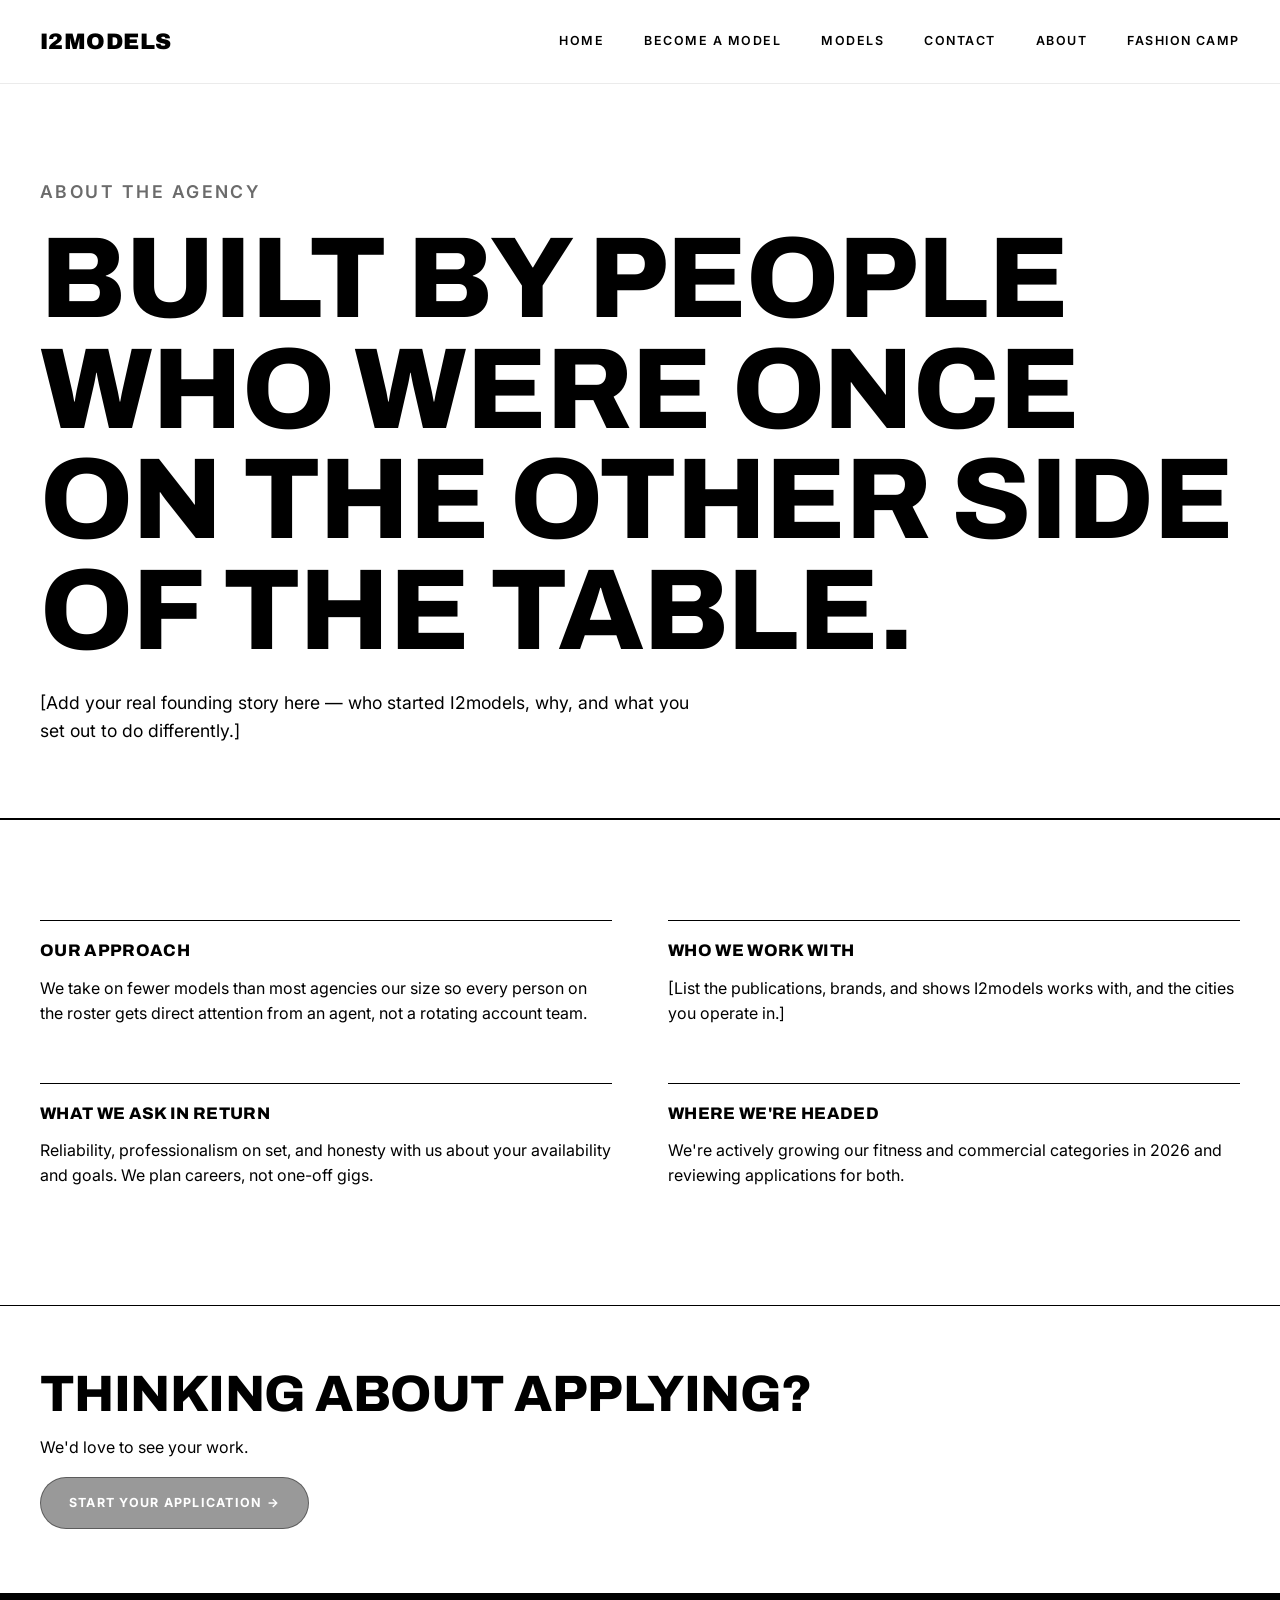
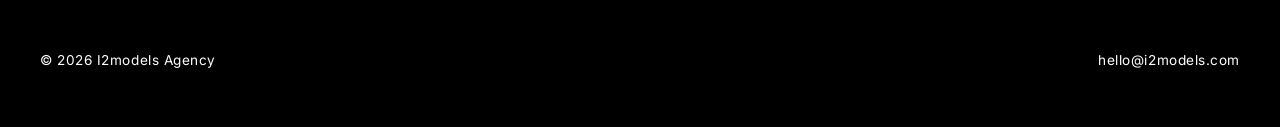
<file: about.html>
<!DOCTYPE html>
<html lang="en">
<head>
<meta charset="UTF-8">
<meta name="viewport" content="width=device-width, initial-scale=1.0">
<title>About — I2models</title>
<link rel="preconnect" href="https://fonts.googleapis.com">
<link href="https://fonts.googleapis.com/css2?family=Archivo:wght@500;700;800;900&family=Inter:wght@400;500;600&display=swap" rel="stylesheet">
<link rel="stylesheet" href="css/style.css">
</head>
<body>

<header class="site-header">
  <div class="wrap">
    <a href="index.html" class="wordmark">I2MODELS</a>
    <button class="nav-toggle" aria-label="Toggle menu">&#9776;</button>
    <nav class="main-nav">
      <a href="index.html">Home</a>
      <a href="apply.html">Become a Model</a>
      <div class="nav-item">
        <a href="models.html">Models</a>
        <div class="dropdown">
          <a href="models-female.html">Females</a>
          <a href="models-male.html">Males</a>
        </div>
      </div>
      <a href="contact.html">Contact</a>
      <a href="about.html">About</a>
      <a href="fashioncamp.html">Fashion Camp</a>
    </nav>
  </div>
</header>

<section class="hero" style="padding-bottom:56px;">
  <div class="wrap" style="grid-template-columns: 1fr;">
    <div class="hero-copy">
      <p class="hero-eyebrow">About the agency</p>
      <h1>Built by people who were once on the other side of the table.</h1>
      <p>[Add your real founding story here — who started I2models, why, and what you set out to do differently.]</p>
    </div>
  </div>
</section>

<section>
  <div class="wrap">
    <div class="value-list">
      <div class="value-item">
        <h3>Our approach</h3>
        <p>We take on fewer models than most agencies our size so every person on the roster gets direct attention from an agent, not a rotating account team.</p>
      </div>
      <div class="value-item">
        <h3>Who we work with</h3>
        <p>[List the publications, brands, and shows I2models works with, and the cities you operate in.]</p>
      </div>
      <div class="value-item">
        <h3>What we ask in return</h3>
        <p>Reliability, professionalism on set, and honesty with us about your availability and goals. We plan careers, not one-off gigs.</p>
      </div>
      <div class="value-item">
        <h3>Where we're headed</h3>
        <p>We're actively growing our fitness and commercial categories in 2026 and reviewing applications for both.</p>
      </div>
    </div>
  </div>
</section>

<section class="tight">
  <div class="wrap">
    <h2>Thinking about applying?</h2>
    <p>We'd love to see your work.</p>
    <a href="apply.html" class="btn btn-primary">Start your application &rarr;</a>
  </div>
</section>

<footer>
  <div class="wrap">
    <span>&copy; 2026 I2models Agency</span>
    <span><a href="contact.html">hello@i2models.com</a></span>
  </div>
</footer>

<script src="js/main.js"></script>
</body>
</html>
</file>
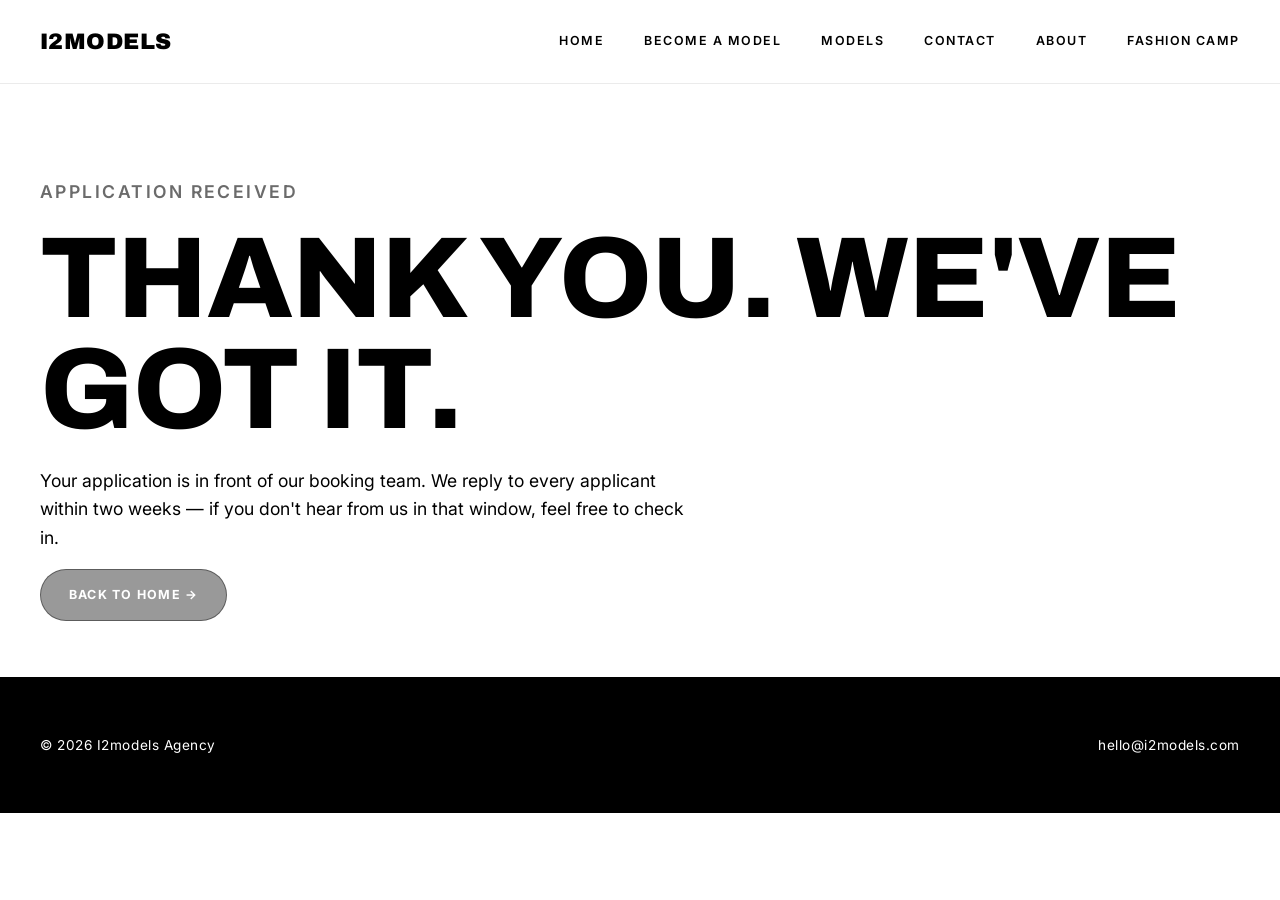
<file: apply-thank-you.html>
<!DOCTYPE html>
<html lang="en">
<head>
<meta charset="UTF-8">
<meta name="viewport" content="width=device-width, initial-scale=1.0">
<title>Application received — I2models</title>
<link rel="preconnect" href="https://fonts.googleapis.com">
<link href="https://fonts.googleapis.com/css2?family=Archivo:wght@500;700;800;900&family=Inter:wght@400;500;600&display=swap" rel="stylesheet">
<link rel="stylesheet" href="css/style.css">
</head>
<body>

<header class="site-header">
  <div class="wrap">
    <a href="index.html" class="wordmark">I2MODELS</a>
    <button class="nav-toggle" aria-label="Toggle menu">&#9776;</button>
    <nav class="main-nav">
      <a href="index.html">Home</a>
      <a href="apply.html">Become a Model</a>
      <div class="nav-item">
        <a href="models.html">Models</a>
        <div class="dropdown">
          <a href="models-female.html">Females</a>
          <a href="models-male.html">Males</a>
        </div>
      </div>
      <a href="contact.html">Contact</a>
      <a href="about.html">About</a>
      <a href="fashioncamp.html">Fashion Camp</a>
    </nav>
  </div>
</header>

<section class="hero">
  <div class="wrap" style="grid-template-columns: 1fr;">
    <div class="hero-copy">
      <p class="hero-eyebrow">Application received</p>
      <h1>Thank you. We've got it.</h1>
      <p>Your application is in front of our booking team. We reply to every applicant within two weeks &mdash; if you don't hear from us in that window, feel free to check in.</p>
      <a href="index.html" class="btn btn-primary">Back to home &rarr;</a>
    </div>
  </div>
</section>

<footer>
  <div class="wrap">
    <span>&copy; 2026 I2models Agency</span>
    <span><a href="contact.html">hello@i2models.com</a></span>
  </div>
</footer>

<script src="js/main.js"></script>
</body>
</html>
</file>
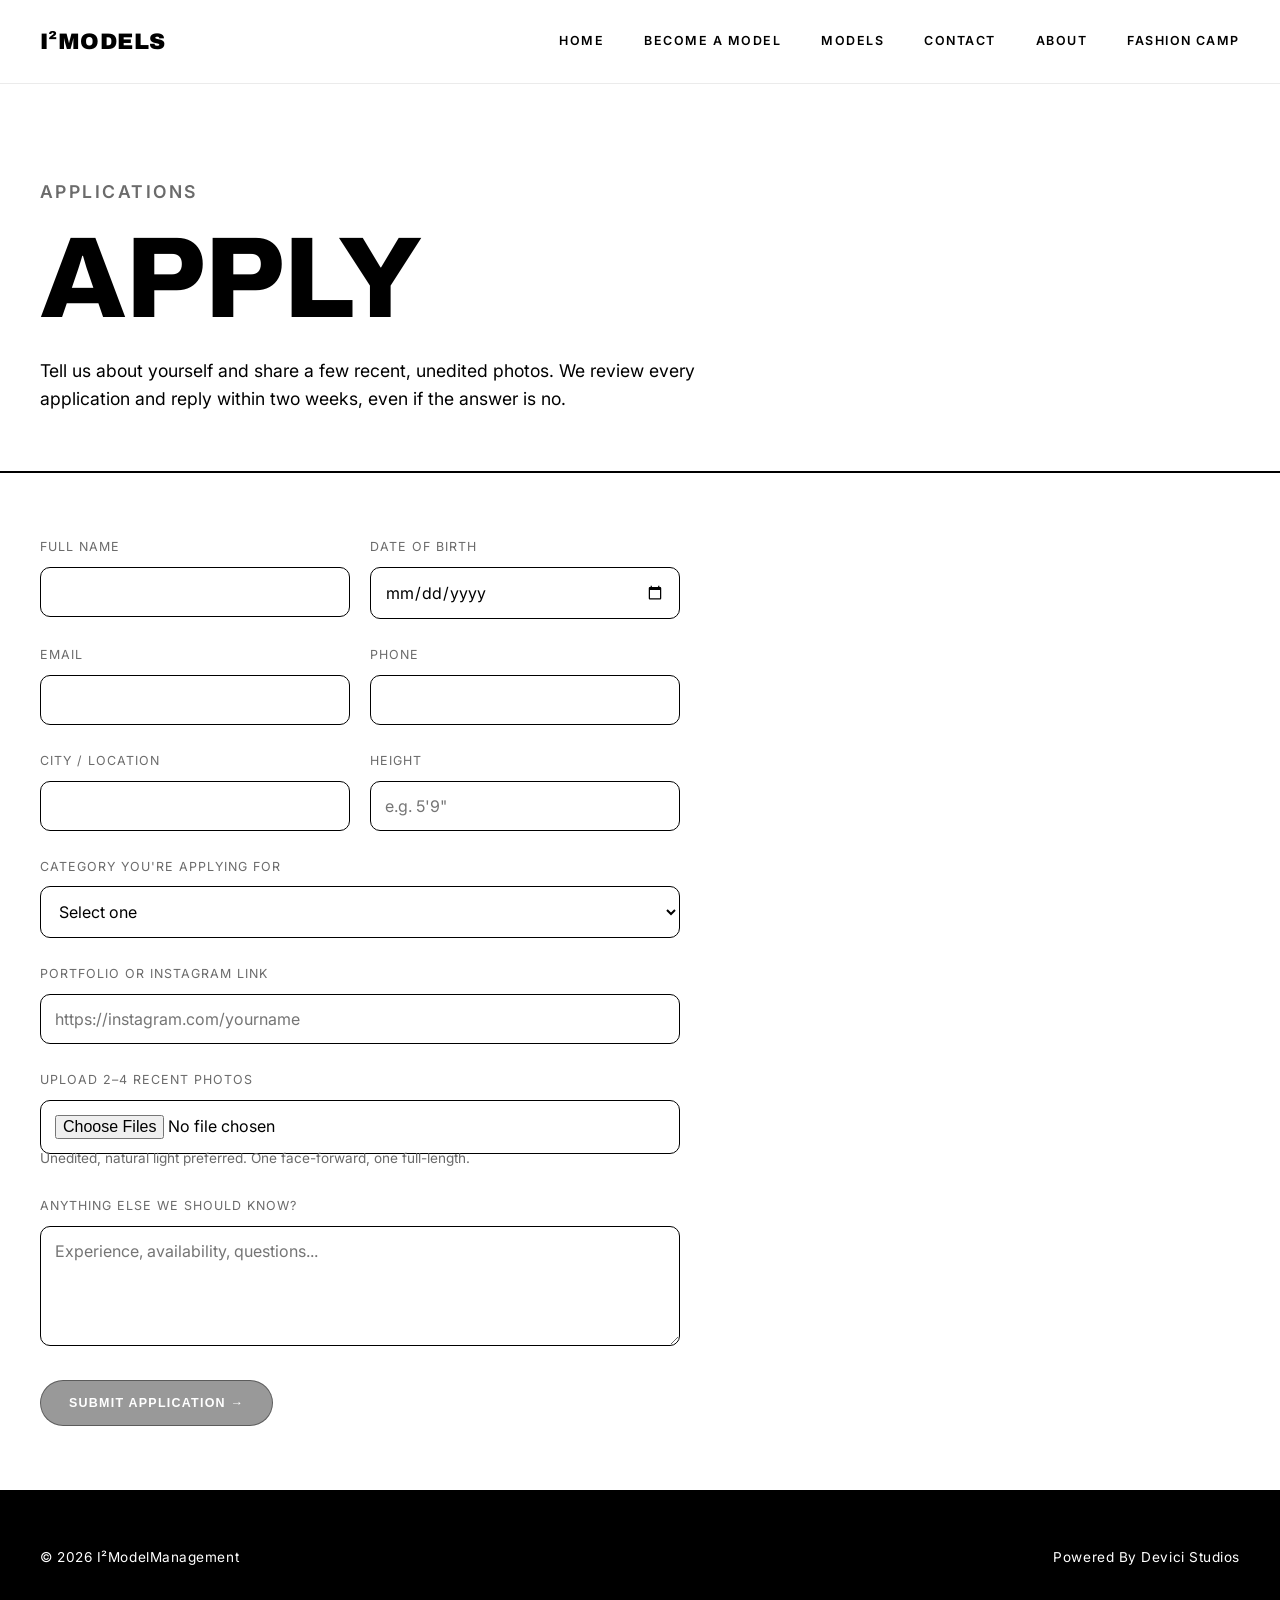
<file: apply.html>
<!DOCTYPE html>
<html lang="en">
<head>
<meta charset="UTF-8">
<meta name="viewport" content="width=device-width, initial-scale=1.0">
<title>Apply — I²ModelManagement</title>
<link rel="preconnect" href="https://fonts.googleapis.com">
<link href="https://fonts.googleapis.com/css2?family=Archivo:wght@500;700;800;900&family=Inter:wght@400;500;600&display=swap" rel="stylesheet">
<link rel="stylesheet" href="css/style.css">
</head>
<body>

<header class="site-header">
  <div class="wrap">
    <a href="index.html" class="wordmark">I²MODELS</a>
    <button class="nav-toggle" aria-label="Toggle menu">&#9776;</button>
    <nav class="main-nav">
      <a href="index.html">Home</a>
      <a href="apply.html">Become a Model</a>
      <div class="nav-item">
        <a href="models.html">Models</a>
        <div class="dropdown">
          <a href="models-female.html">Females</a>
          <a href="models-male.html">Males</a>
        </div>
      </div>
      <a href="contact.html">Contact</a>
      <a href="about.html">About</a>
      <a href="fashioncamp.html">Fashion Camp</a>
    </nav>
  </div>
</header>

<section class="hero" style="padding-bottom:40px;">
  <div class="wrap" style="grid-template-columns: 1fr;">
    <div class="hero-copy">
      <p class="hero-eyebrow">Applications</p>
      <h1>Apply</h1>
      <p>Tell us about yourself and share a few recent, unedited photos. We review every application and reply within two weeks, even if the answer is no.</p>
    </div>
  </div>
</section>

<section class="tight">
  <div class="wrap">
    <div class="form-wrap">

      <!--
        FORMSPREE SETUP (for Cloudflare Pages, which has no built-in form handler):
        1. Go to formspree.io, sign up free, and create a new form.
        2. Formspree gives you an endpoint like https://formspree.io/f/abcdwxyz
        3. Replace YOUR_FORM_ID below (in the form's action=) with that ID.
        4. Free tier handles 50 submissions/month — plenty to start.
      -->

      <form method="POST" action="https://formspree.io/f/mnpqgbgz">
        <input type="hidden" name="_next" value="apply-thank-you.html" />
        <input type="hidden" name="_subject" value="New model application" />
        <p style="display:none;">
          <label>Don't fill this out if you're human: <input name="_gotcha" /></label>
        </p>

        <div class="field-row">
          <div class="field">
            <label for="fullname">Full name</label>
            <input type="text" id="fullname" name="fullname" required>
          </div>
          <div class="field">
            <label for="dob">Date of birth</label>
            <input type="date" id="dob" name="dob" required>
          </div>
        </div>

        <div class="field-row">
          <div class="field">
            <label for="email">Email</label>
            <input type="email" id="email" name="email" required>
          </div>
          <div class="field">
            <label for="phone">Phone</label>
            <input type="tel" id="phone" name="phone" required>
          </div>
        </div>

        <div class="field-row">
          <div class="field">
            <label for="city">City / location</label>
            <input type="text" id="city" name="city" required>
          </div>
          <div class="field">
            <label for="height">Height</label>
            <input type="text" id="height" name="height" placeholder="e.g. 5'9&quot;" required>
          </div>
        </div>

        <div class="field">
          <label for="category">Category you're applying for</label>
          <select id="category" name="category" required>
            <option value="">Select one</option>
            <option>Editorial</option>
            <option>Commercial</option>
            <option>Runway</option>
            <option>Fitness</option>
            <option>Not sure yet</option>
          </select>
        </div>

        <div class="field">
          <label for="portfolio">Portfolio or Instagram link</label>
          <input type="url" id="portfolio" name="portfolio" placeholder="https://instagram.com/yourname">
        </div>

        <div class="field">
          <label for="photos">Upload 2–4 recent photos</label>
          <input type="file" id="photos" name="photos" accept="image/*" multiple>
          <p class="form-note">Unedited, natural light preferred. One face-forward, one full-length.</p>
        </div>

        <div class="field">
          <label for="message">Anything else we should know?</label>
          <textarea id="message" name="message" placeholder="Experience, availability, questions..."></textarea>
        </div>

        <button type="submit" class="btn btn-primary">Submit application &rarr;</button>
      </form>
    </div>
  </div>
</section>

<footer>
  <div class="wrap">
    <span>&copy; 2026 I²ModelManagement</span>
    <span><a href="contact.html">Powered By Devici Studios</a></span>
  </div>
</footer>

<script src="js/main.js"></script>
</body>
</html>
</file>
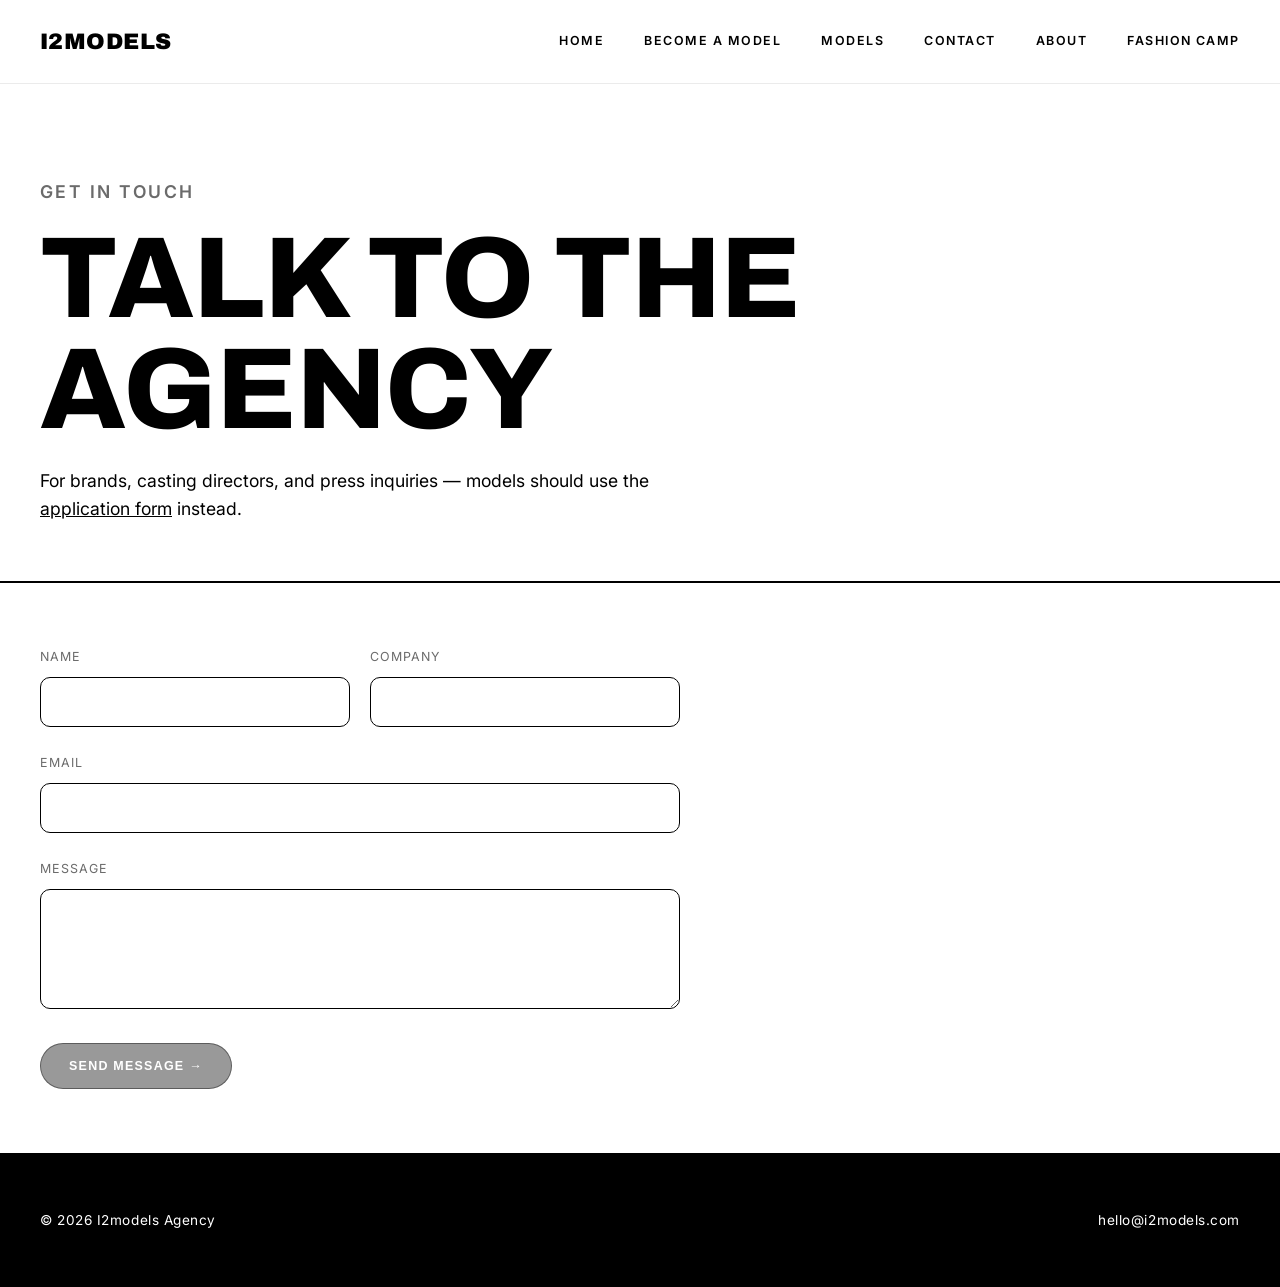
<file: contact.html>
<!DOCTYPE html>
<html lang="en">
<head>
<meta charset="UTF-8">
<meta name="viewport" content="width=device-width, initial-scale=1.0">
<title>Contact — I2models</title>
<link rel="preconnect" href="https://fonts.googleapis.com">
<link href="https://fonts.googleapis.com/css2?family=Archivo:wght@500;700;800;900&family=Inter:wght@400;500;600&display=swap" rel="stylesheet">
<link rel="stylesheet" href="css/style.css">
</head>
<body>

<header class="site-header">
  <div class="wrap">
    <a href="index.html" class="wordmark">I2MODELS</a>
    <button class="nav-toggle" aria-label="Toggle menu">&#9776;</button>
    <nav class="main-nav">
      <a href="index.html">Home</a>
      <a href="apply.html">Become a Model</a>
      <div class="nav-item">
        <a href="models.html">Models</a>
        <div class="dropdown">
          <a href="models-female.html">Females</a>
          <a href="models-male.html">Males</a>
        </div>
      </div>
      <a href="contact.html">Contact</a>
      <a href="about.html">About</a>
      <a href="fashioncamp.html">Fashion Camp</a>
    </nav>
  </div>
</header>

<section class="hero" style="padding-bottom:40px;">
  <div class="wrap" style="grid-template-columns: 1fr;">
    <div class="hero-copy">
      <p class="hero-eyebrow">Get in touch</p>
      <h1>Talk to the agency</h1>
      <p>For brands, casting directors, and press inquiries &mdash; models should use the <a href="apply.html">application form</a> instead.</p>
    </div>
  </div>
</section>

<section class="tight">
  <div class="wrap">
    <div class="form-wrap">
      <form method="POST" action="https://formspree.io/f/YOUR_FORM_ID">
        <input type="hidden" name="_next" value="apply-thank-you.html" />
        <input type="hidden" name="_subject" value="New contact message — I2models" />
        <p style="display:none;">
          <label>Don't fill this out if you're human: <input name="_gotcha" /></label>
        </p>

        <div class="field-row">
          <div class="field">
            <label for="name">Name</label>
            <input type="text" id="name" name="name" required>
          </div>
          <div class="field">
            <label for="company">Company</label>
            <input type="text" id="company" name="company">
          </div>
        </div>

        <div class="field">
          <label for="email">Email</label>
          <input type="email" id="email" name="email" required>
        </div>

        <div class="field">
          <label for="message">Message</label>
          <textarea id="message" name="message" required></textarea>
        </div>

        <button type="submit" class="btn btn-primary">Send message &rarr;</button>
      </form>
    </div>
  </div>
</section>

<footer>
  <div class="wrap">
    <span>&copy; 2026 I2models Agency</span>
    <span><a href="mailto:hello@i2models.com">hello@i2models.com</a></span>
  </div>
</footer>

<script src="js/main.js"></script>
</body>
</html>
</file>
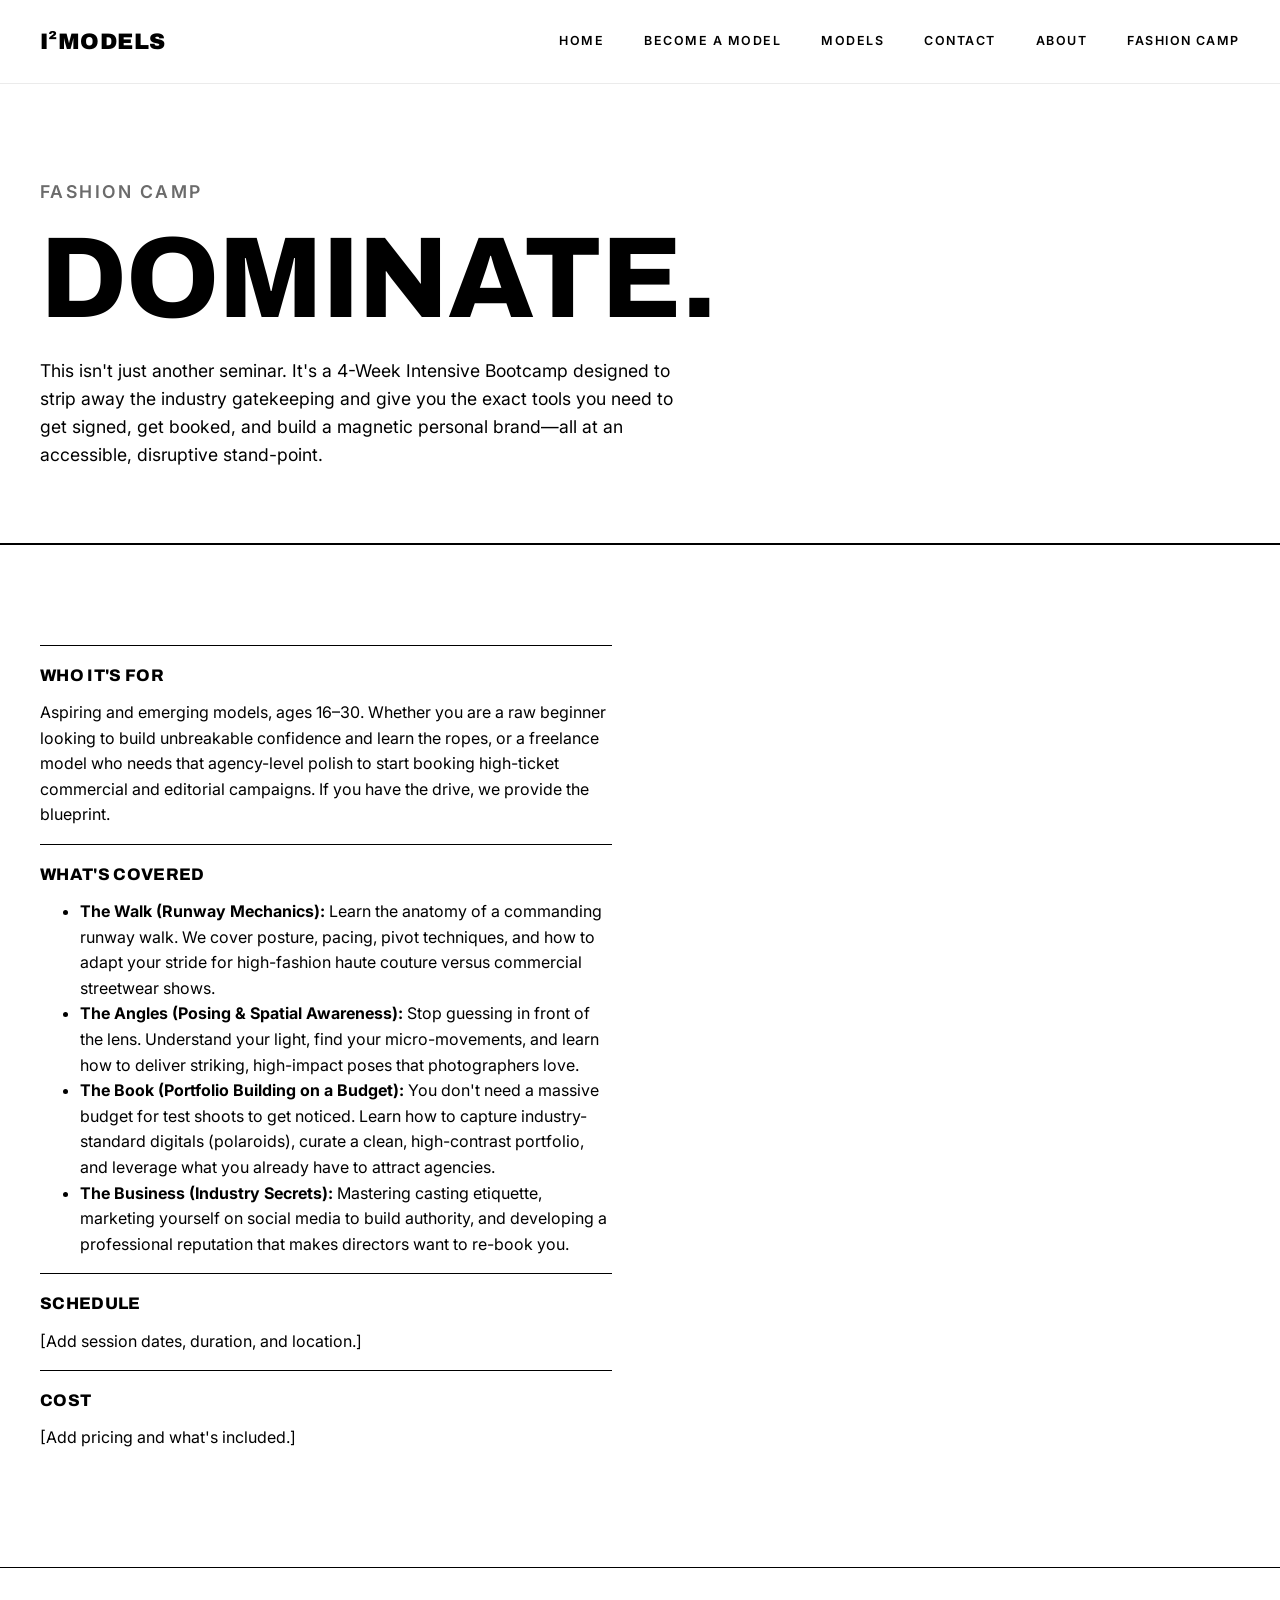
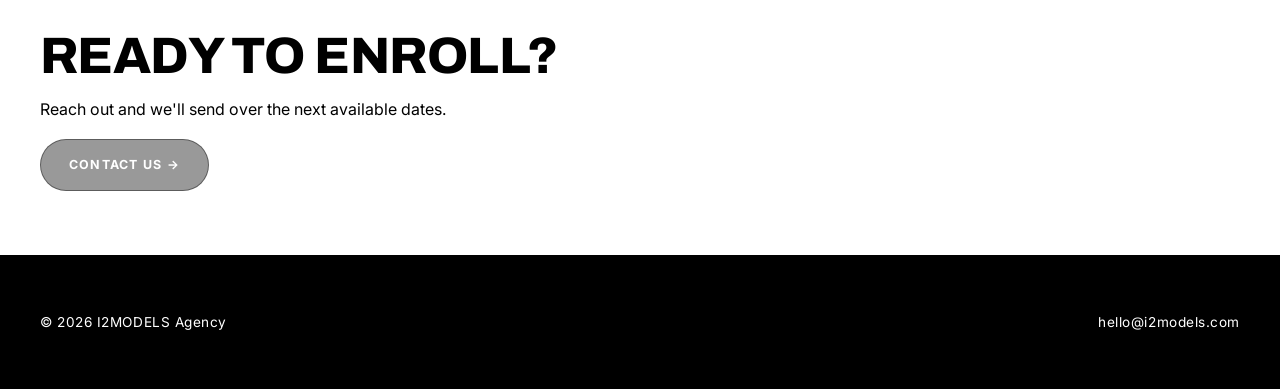
<file: fashioncamp.html>
<!DOCTYPE html>
<html lang="en">
<head>
<meta charset="UTF-8">
<meta name="viewport" content="width=device-width, initial-scale=1.0">
<title>Fashion Camp — I²MODELS</title>
<link rel="preconnect" href="https://fonts.googleapis.com">
<link href="https://fonts.googleapis.com/css2?family=Archivo:wght@500;700;800;900&family=Inter:wght@400;500;600&display=swap" rel="stylesheet">
<link rel="stylesheet" href="css/style.css">
</head>
<body>

<header class="site-header">
  <div class="wrap">
    <a href="index.html" class="wordmark">I²MODELS</a>
    <button class="nav-toggle" aria-label="Toggle menu">&#9776;</button>
    <nav class="main-nav">
      <a href="index.html">Home</a>
      <a href="apply.html">Become a Model</a>
      <div class="nav-item">
        <a href="models.html">Models</a>
        <div class="dropdown">
          <a href="models-female.html">Females</a>
          <a href="models-male.html">Males</a>
        </div>
      </div>
      <a href="contact.html">Contact</a>
      <a href="about.html">About</a>
      <a href="fashioncamp.html">Fashion Camp</a>
    </nav>
  </div>
</header>

<section class="hero" style="padding-bottom:56px;">
  <div class="wrap" style="grid-template-columns: 1fr;">
    <div class="hero-copy">
      <p class="hero-eyebrow">Fashion Camp</p>
      <h1>DOMINATE.</h1>
      <p> This isn't just another seminar. It's a 4-Week Intensive Bootcamp designed to strip away the industry gatekeeping and give you the exact tools you need to get signed, get booked, and build a magnetic personal brand—all at an accessible, disruptive stand-point.
    </div>
  </div>
</section>

<section>
  <div class="wrap">
    <div class="value-list">
      <div class="value-item">
        <h3>Who it's for</h3>
        <p> Aspiring and emerging models, ages 16–30.
Whether you are a raw beginner looking to build unbreakable confidence and learn the ropes, or a freelance model who needs that agency-level polish to start booking high-ticket commercial and editorial campaigns. If you have the drive, we provide the blueprint.</p>
      <div class="value-item">
  <h3>What's covered</h3>
  <ul>
    <li><strong>The Walk (Runway Mechanics):</strong> Learn the anatomy of a commanding runway walk. We cover posture, pacing, pivot techniques, and how to adapt your stride for high-fashion haute couture versus commercial streetwear shows.</li>
    <li><strong>The Angles (Posing & Spatial Awareness):</strong> Stop guessing in front of the lens. Understand your light, find your micro-movements, and learn how to deliver striking, high-impact poses that photographers love.</li>
    <li><strong>The Book (Portfolio Building on a Budget):</strong> You don't need a massive budget for test shoots to get noticed. Learn how to capture industry-standard digitals (polaroids), curate a clean, high-contrast portfolio, and leverage what you already have to attract agencies.</li>
    <li><strong>The Business (Industry Secrets):</strong> Mastering casting etiquette, marketing yourself on social media to build authority, and developing a professional reputation that makes directors want to re-book you.</li>
  </ul>
</div>
        
      <div class="value-item">
        <h3>Schedule</h3>
        <p>[Add session dates, duration, and location.]</p>
      </div>
      <div class="value-item">
        <h3>Cost</h3>
        <p>[Add pricing and what's included.]</p>
      </div>
    </div>
  </div>
</section>

<section class="tight">
  <div class="wrap">
    <h2>Ready to enroll?</h2>
    <p>Reach out and we'll send over the next available dates.</p>
    <a href="contact.html" class="btn btn-primary">Contact us &rarr;</a>
  </div>
</section>

<footer>
  <div class="wrap">
    <span>&copy; 2026 I2MODELS Agency</span>
    <span><a href="contact.html">hello@i2models.com</a></span>
  </div>
</footer>

<script src="js/main.js"></script>
</body>
</html>
</file>
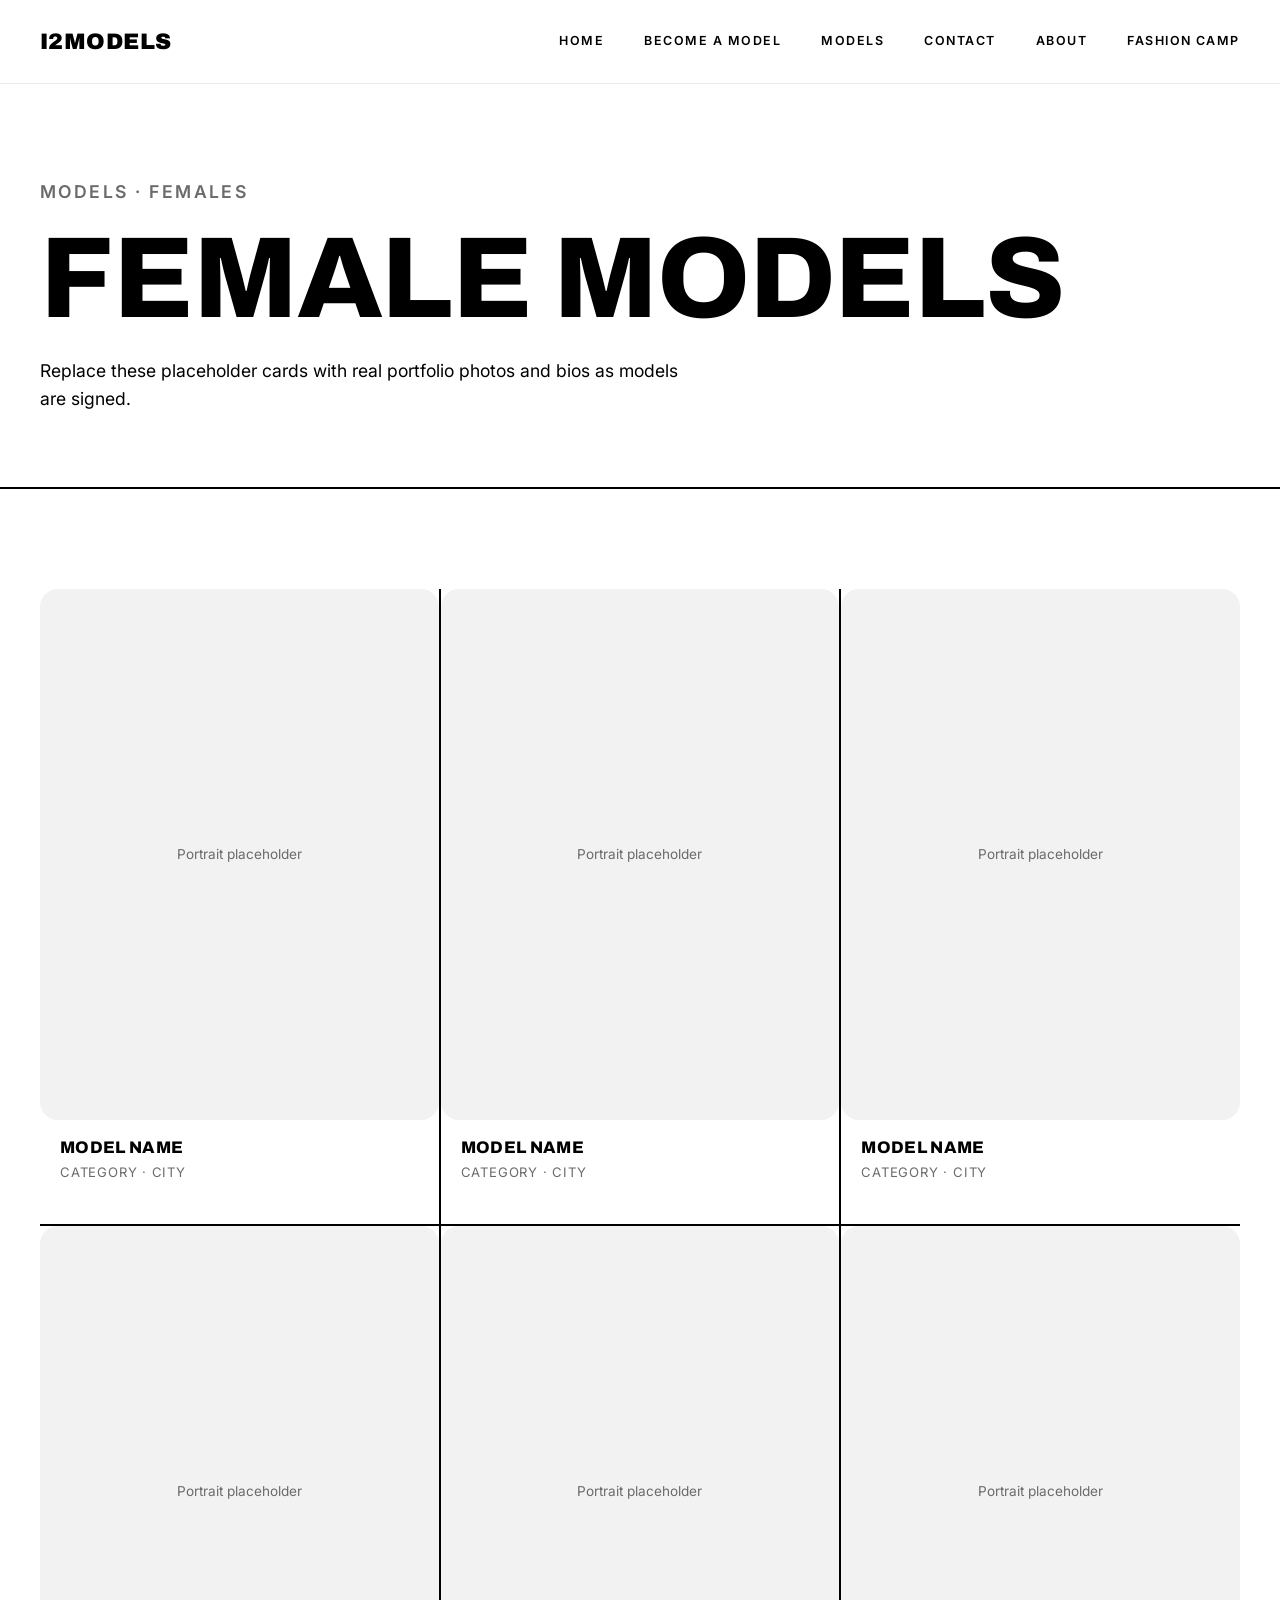
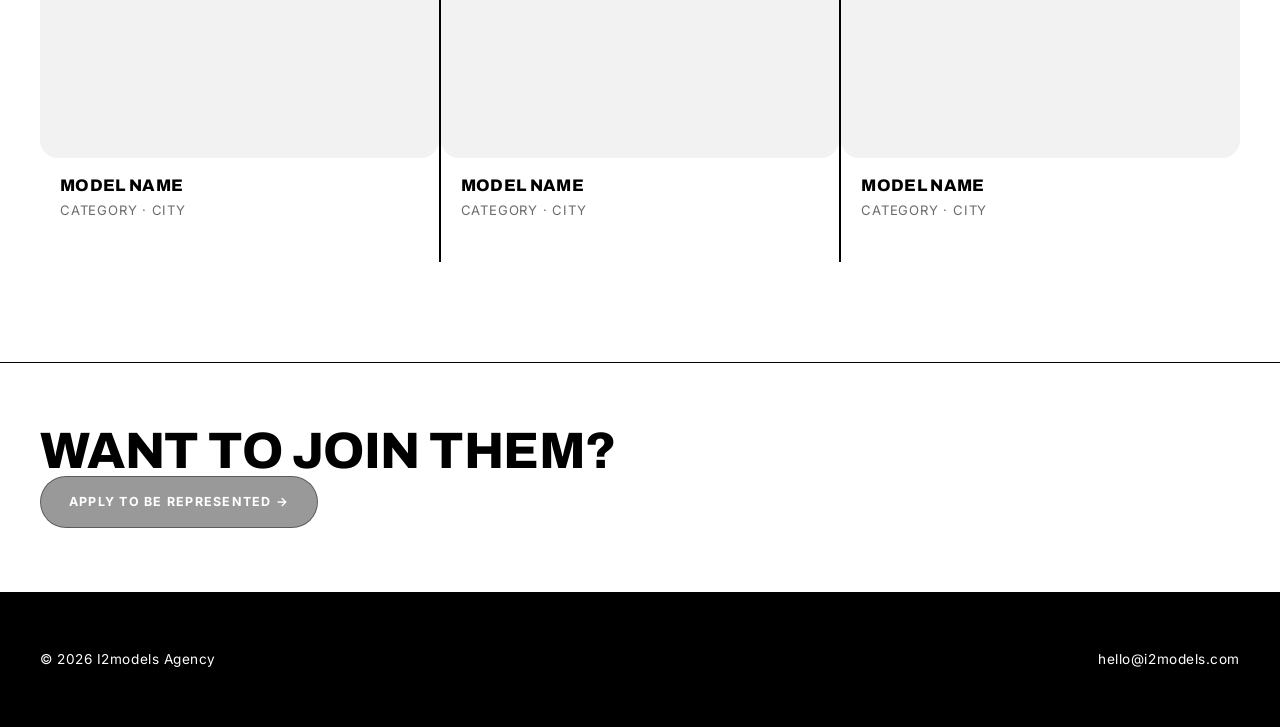
<file: models-female.html>
<!DOCTYPE html>
<html lang="en">
<head>
<meta charset="UTF-8">
<meta name="viewport" content="width=device-width, initial-scale=1.0">
<title>Female Models — I2MODELS</title>
<link rel="preconnect" href="https://fonts.googleapis.com">
<link href="https://fonts.googleapis.com/css2?family=Archivo:wght@500;700;800;900&family=Inter:wght@400;500;600&display=swap" rel="stylesheet">
<link rel="stylesheet" href="css/style.css">
</head>
<body>

<header class="site-header">
  <div class="wrap">
    <a href="index.html" class="wordmark">I2MODELS</a>
    <button class="nav-toggle" aria-label="Toggle menu">&#9776;</button>
    <nav class="main-nav">
      <a href="index.html">Home</a>
      <a href="apply.html">Become a Model</a>
      <div class="nav-item">
        <a href="models.html">Models</a>
        <div class="dropdown">
          <a href="models-female.html">Females</a>
          <a href="models-male.html">Males</a>
        </div>
      </div>
      <a href="contact.html">Contact</a>
      <a href="about.html">About</a>
      <a href="fashioncamp.html">Fashion Camp</a>
    </nav>
  </div>
</header>

<section class="hero" style="padding-bottom:56px;">
  <div class="wrap" style="grid-template-columns: 1fr;">
    <div class="hero-copy">
      <p class="hero-eyebrow">Models &middot; Females</p>
      <h1>Female models</h1>
      <p>Replace these placeholder cards with real portfolio photos and bios as models are signed.</p>
    </div>
  </div>
</section>

<section>
  <div class="wrap">
    <div class="grid-3">
      <div class="roster-card">
        <figure>Portrait placeholder</figure>
        <h3>Model Name</h3>
        <p class="tag">Category &middot; City</p>
      </div>
      <div class="roster-card">
        <figure>Portrait placeholder</figure>
        <h3>Model Name</h3>
        <p class="tag">Category &middot; City</p>
      </div>
      <div class="roster-card">
        <figure>Portrait placeholder</figure>
        <h3>Model Name</h3>
        <p class="tag">Category &middot; City</p>
      </div>
      <div class="roster-card">
        <figure>Portrait placeholder</figure>
        <h3>Model Name</h3>
        <p class="tag">Category &middot; City</p>
      </div>
      <div class="roster-card">
        <figure>Portrait placeholder</figure>
        <h3>Model Name</h3>
        <p class="tag">Category &middot; City</p>
      </div>
      <div class="roster-card">
        <figure>Portrait placeholder</figure>
        <h3>Model Name</h3>
        <p class="tag">Category &middot; City</p>
      </div>
    </div>
  </div>
</section>

<section class="tight">
  <div class="wrap">
    <h2>Want to join them?</h2>
    <a href="apply.html" class="btn btn-primary">Apply to be represented &rarr;</a>
  </div>
</section>

<footer>
  <div class="wrap">
    <span>&copy; 2026 I2models Agency</span>
    <span><a href="contact.html">hello@i2models.com</a></span>
  </div>
</footer>

<script src="js/main.js"></script>
</body>
</html>
</file>
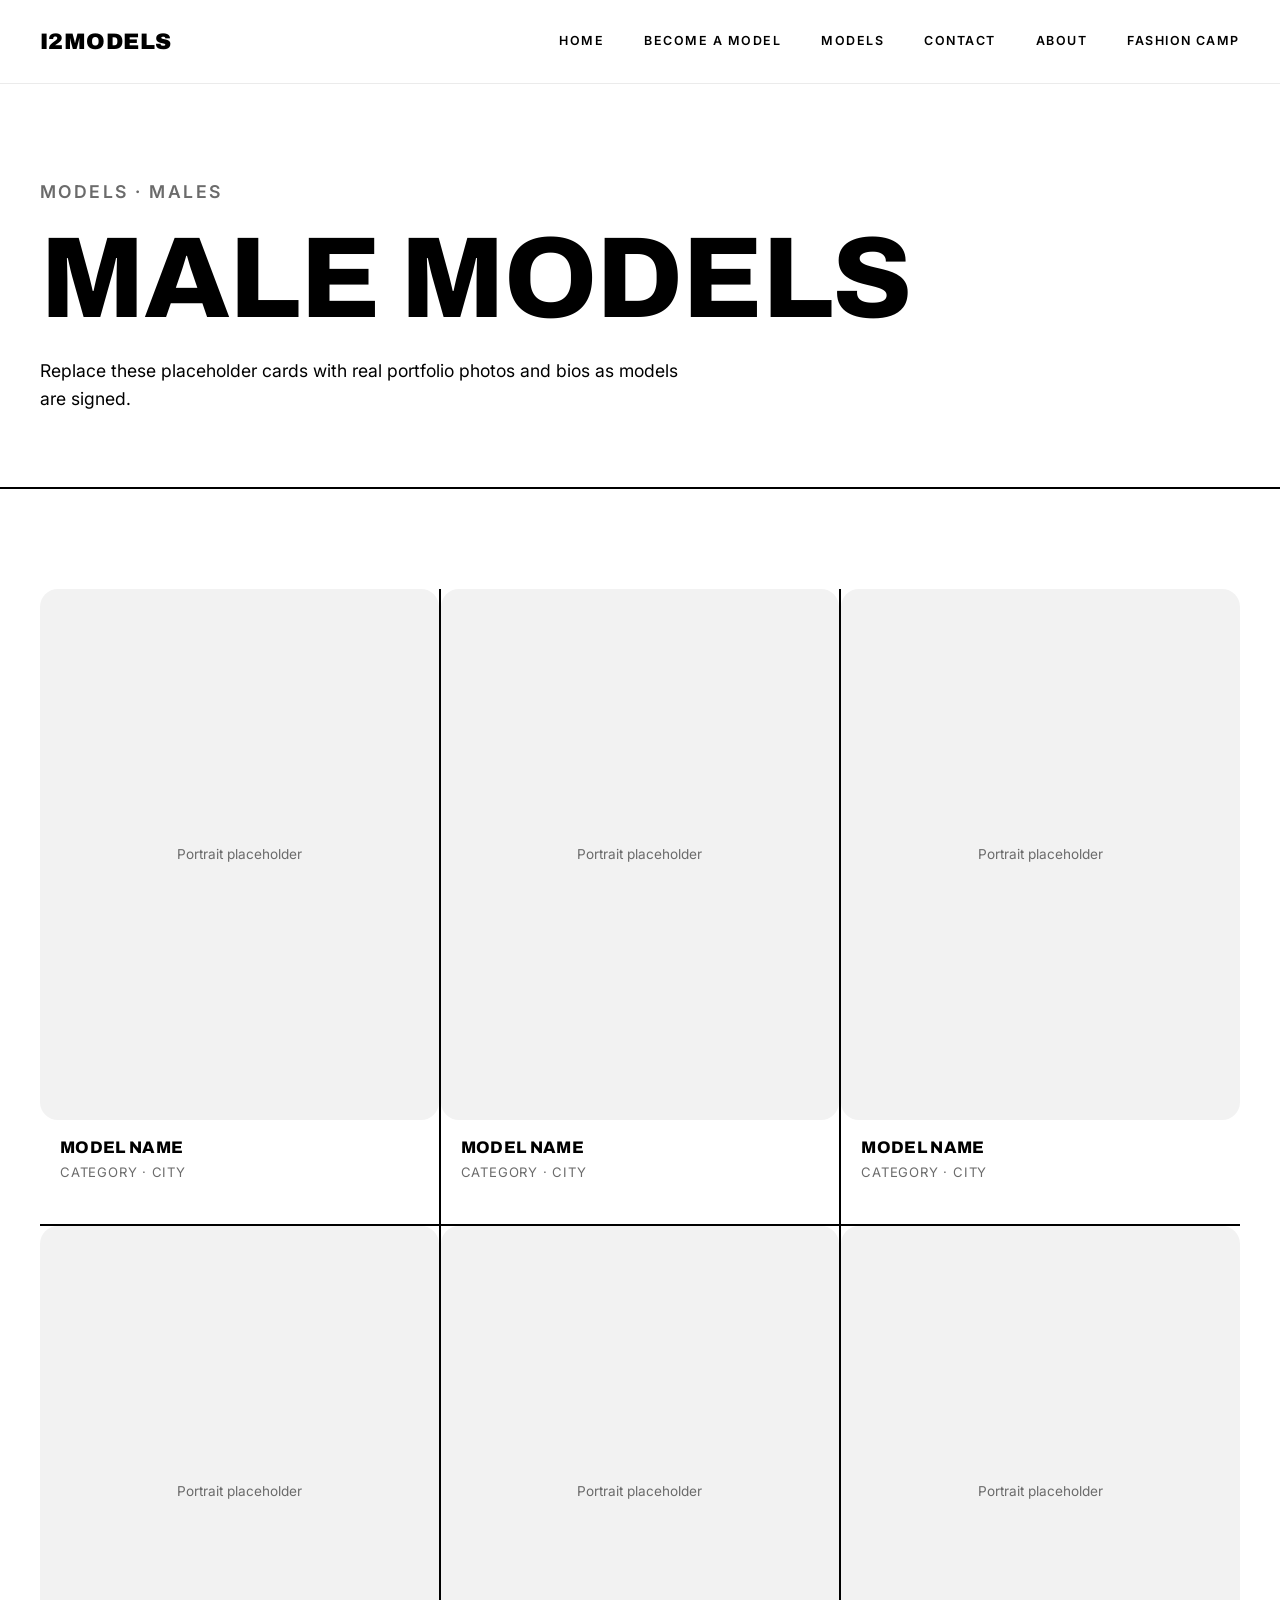
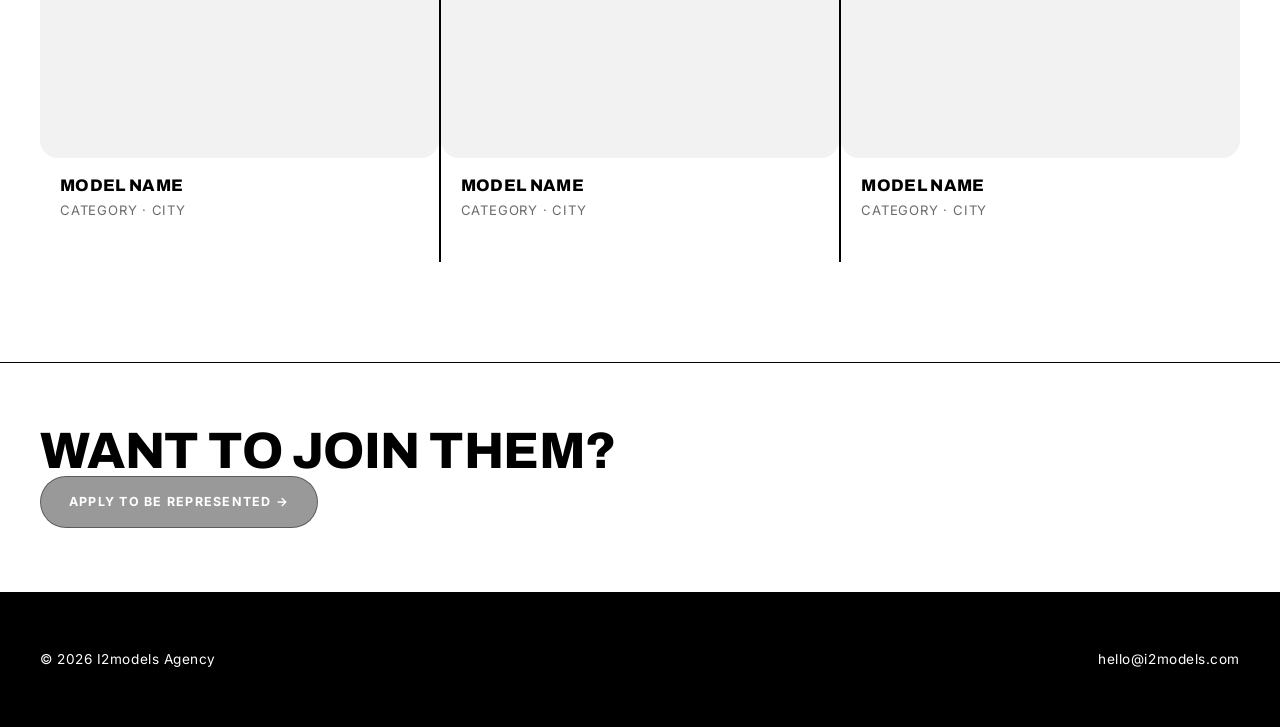
<file: models-male.html>
<!DOCTYPE html>
<html lang="en">
<head>
<meta charset="UTF-8">
<meta name="viewport" content="width=device-width, initial-scale=1.0">
<title>Male Models — I2MODELS</title>
<link rel="preconnect" href="https://fonts.googleapis.com">
<link href="https://fonts.googleapis.com/css2?family=Archivo:wght@500;700;800;900&family=Inter:wght@400;500;600&display=swap" rel="stylesheet">
<link rel="stylesheet" href="css/style.css">
</head>
<body>

<header class="site-header">
  <div class="wrap">
    <a href="index.html" class="wordmark">I2MODELS</a>
    <button class="nav-toggle" aria-label="Toggle menu">&#9776;</button>
    <nav class="main-nav">
      <a href="index.html">Home</a>
      <a href="apply.html">Become a Model</a>
      <div class="nav-item">
        <a href="models.html">Models</a>
        <div class="dropdown">
          <a href="models-female.html">Females</a>
          <a href="models-male.html">Males</a>
        </div>
      </div>
      <a href="contact.html">Contact</a>
      <a href="about.html">About</a>
      <a href="fashioncamp.html">Fashion Camp</a>
    </nav>
  </div>
</header>

<section class="hero" style="padding-bottom:56px;">
  <div class="wrap" style="grid-template-columns: 1fr;">
    <div class="hero-copy">
      <p class="hero-eyebrow">Models &middot; Males</p>
      <h1>Male models</h1>
      <p>Replace these placeholder cards with real portfolio photos and bios as models are signed.</p>
    </div>
  </div>
</section>

<section>
  <div class="wrap">
    <div class="grid-3">
      <div class="roster-card">
        <figure>Portrait placeholder</figure>
        <h3>Model Name</h3>
        <p class="tag">Category &middot; City</p>
      </div>
      <div class="roster-card">
        <figure>Portrait placeholder</figure>
        <h3>Model Name</h3>
        <p class="tag">Category &middot; City</p>
      </div>
      <div class="roster-card">
        <figure>Portrait placeholder</figure>
        <h3>Model Name</h3>
        <p class="tag">Category &middot; City</p>
      </div>
      <div class="roster-card">
        <figure>Portrait placeholder</figure>
        <h3>Model Name</h3>
        <p class="tag">Category &middot; City</p>
      </div>
      <div class="roster-card">
        <figure>Portrait placeholder</figure>
        <h3>Model Name</h3>
        <p class="tag">Category &middot; City</p>
      </div>
      <div class="roster-card">
        <figure>Portrait placeholder</figure>
        <h3>Model Name</h3>
        <p class="tag">Category &middot; City</p>
      </div>
    </div>
  </div>
</section>

<section class="tight">
  <div class="wrap">
    <h2>Want to join them?</h2>
    <a href="apply.html" class="btn btn-primary">Apply to be represented &rarr;</a>
  </div>
</section>

<footer>
  <div class="wrap">
    <span>&copy; 2026 I2models Agency</span>
    <span><a href="contact.html">hello@i2models.com</a></span>
  </div>
</footer>

<script src="js/main.js"></script>
</body>
</html>
</file>
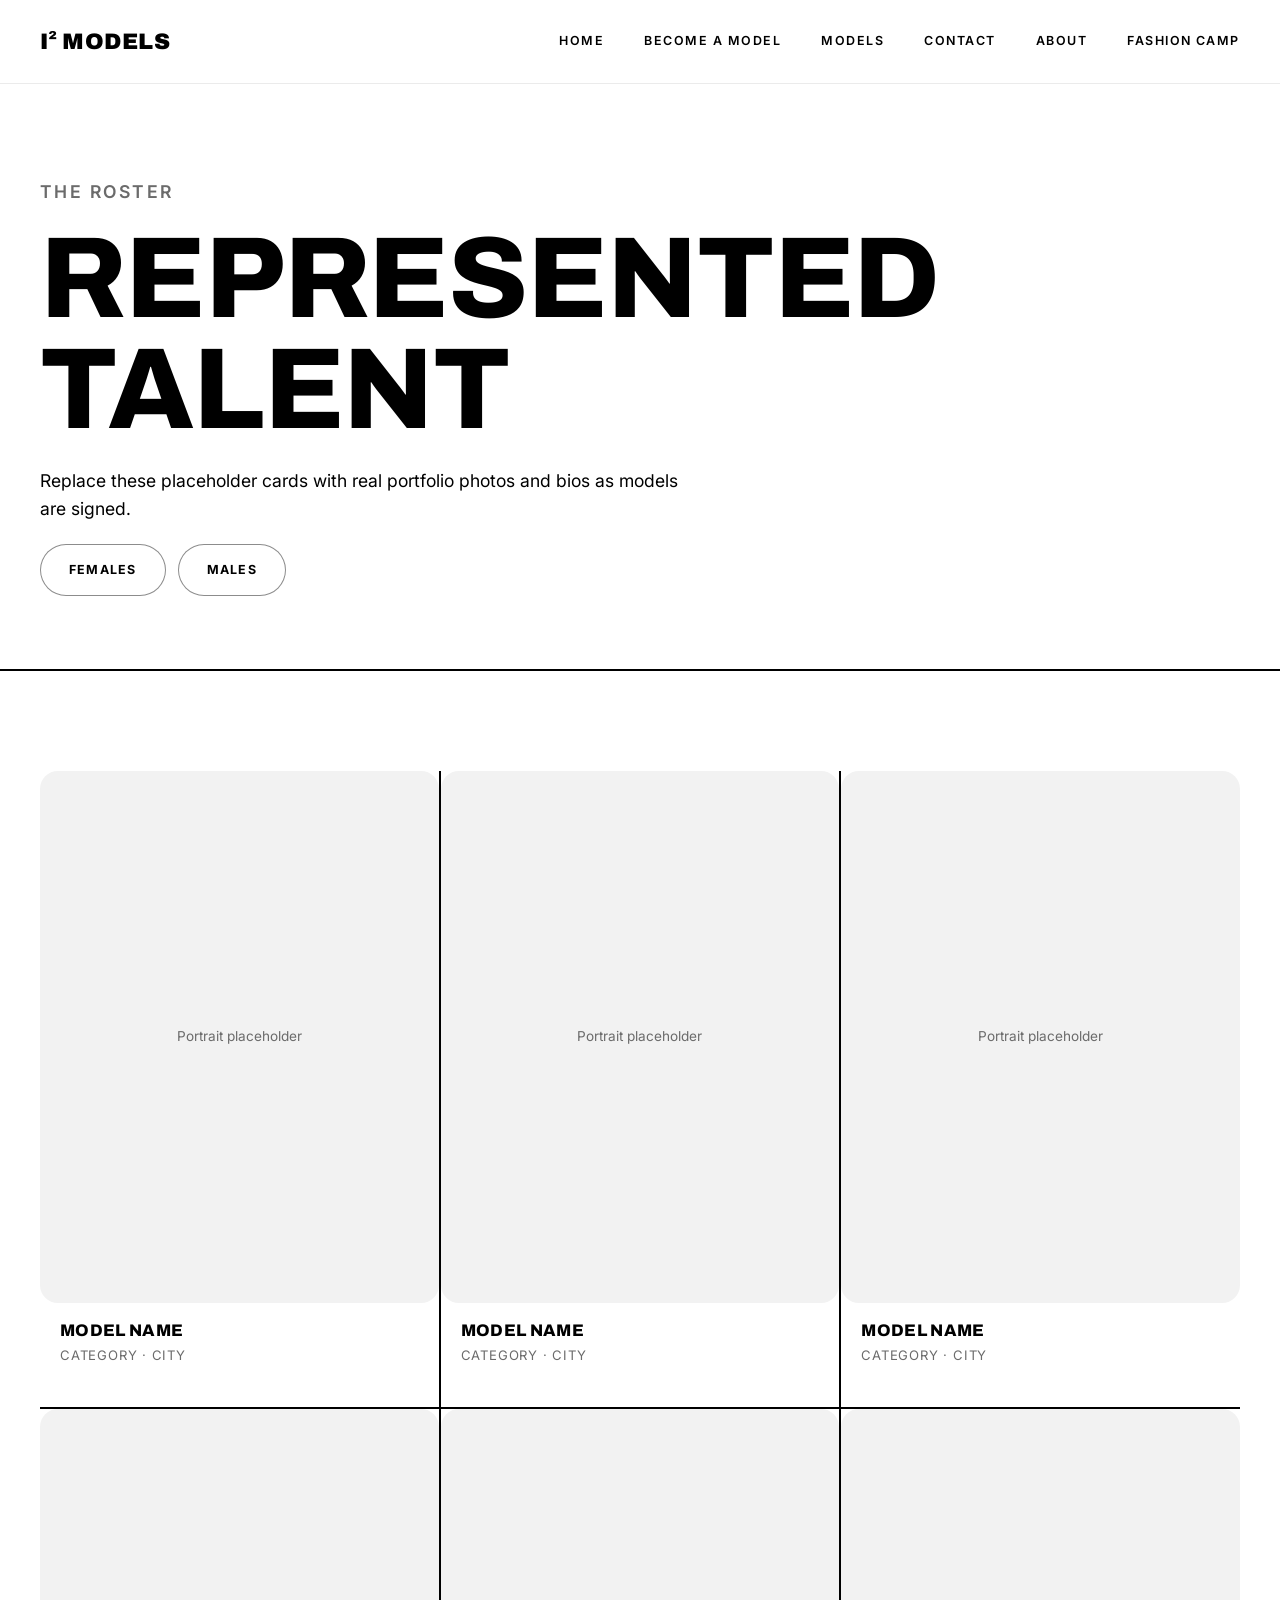
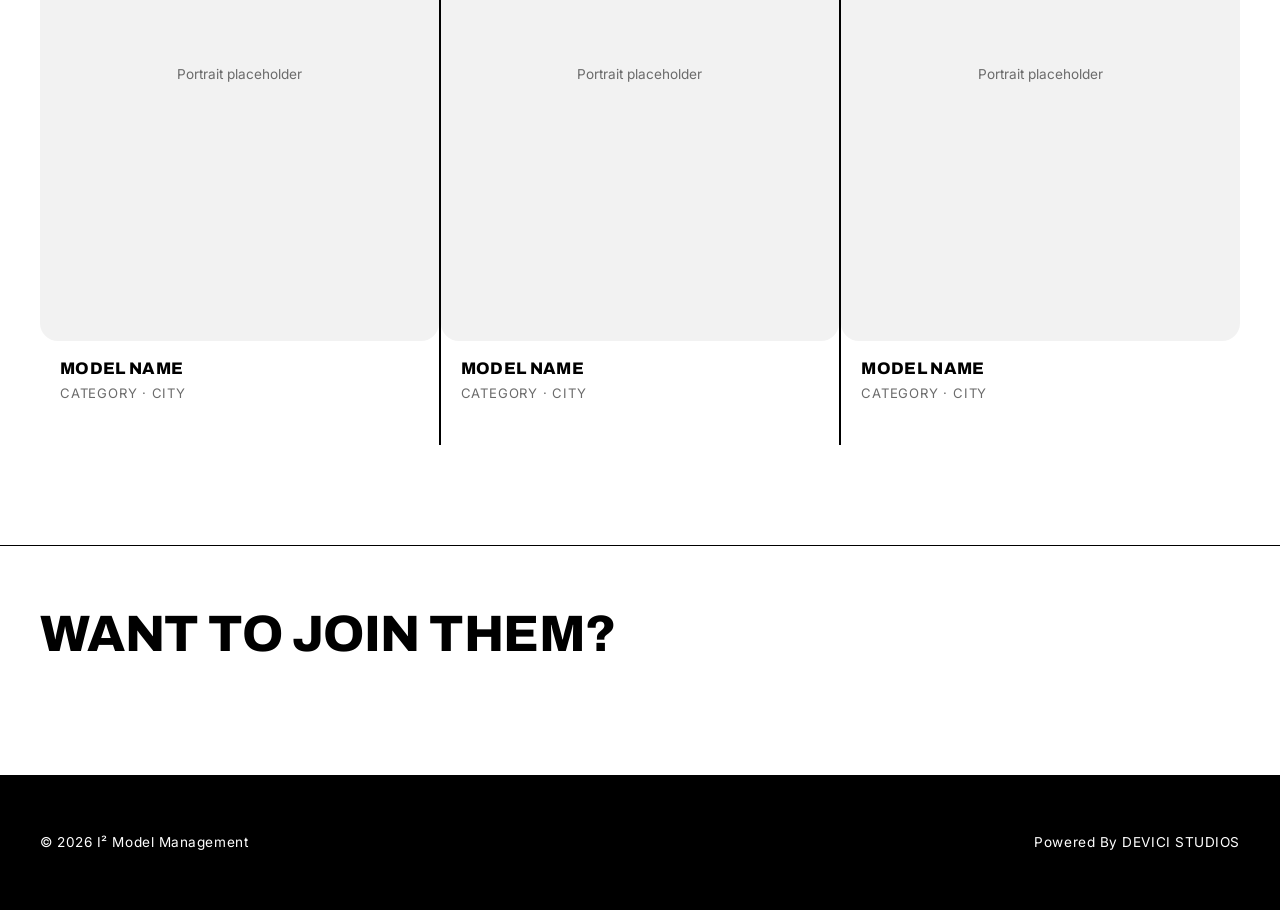
<file: models.html>
<!DOCTYPE html>
<html lang="en">
<head>
<meta charset="UTF-8">
<meta name="viewport" content="width=device-width, initial-scale=1.0">
<title>Models — I² MODELS</title>
<link rel="preconnect" href="https://fonts.googleapis.com">
<link href="https://fonts.googleapis.com/css2?family=Archivo:wght@500;700;800;900&family=Inter:wght@400;500;600&display=swap" rel="stylesheet">
<link rel="stylesheet" href="css/style.css">
</head>
<body>

<header class="site-header">
  <div class="wrap">
    <a href="index.html" class="wordmark">I² MODELS</a>
    <button class="nav-toggle" aria-label="Toggle menu">&#9776;</button>
    <nav class="main-nav">
      <a href="index.html">Home</a>
      <a href="apply.html">Become a Model</a>
      <div class="nav-item">
        <a href="models.html">Models</a>
        <div class="dropdown">
          <a href="models-female.html">Females</a>
          <a href="models-male.html">Males</a>
        </div>
      </div>
      <a href="contact.html">Contact</a>
      <a href="about.html">About</a>
      <a href="fashioncamp.html">Fashion Camp</a>
    </nav>
  </div>
</header>

<section class="hero" style="padding-bottom:56px;">
  <div class="wrap" style="grid-template-columns: 1fr;">
    <div class="hero-copy">
      <p class="hero-eyebrow">The roster</p>
      <h1>Represented talent</h1>
      <p>Replace these placeholder cards with real portfolio photos and bios as models are signed.</p>
      <p style="margin-top:20px;"><a href="models-female.html" class="btn btn-outline" style="margin-right:12px;">Females</a><a href="models-male.html" class="btn btn-outline">Males</a></p>
    </div>
  </div>
</section>

<section>
  <div class="wrap">
    <div class="grid-3">
      <div class="roster-card">
        <figure>Portrait placeholder</figure>
        <h3>Model Name</h3>
        <p class="tag">Category &middot; City</p>
      </div>
      <div class="roster-card">
        <figure>Portrait placeholder</figure>
        <h3>Model Name</h3>
        <p class="tag">Category &middot; City</p>
      </div>
      <div class="roster-card">
        <figure>Portrait placeholder</figure>
        <h3>Model Name</h3>
        <p class="tag">Category &middot; City</p>
      </div>
      <div class="roster-card">
        <figure>Portrait placeholder</figure>
        <h3>Model Name</h3>
        <p class="tag">Category &middot; City</p>
      </div>
      <div class="roster-card">
        <figure>Portrait placeholder</figure>
        <h3>Model Name</h3>
        <p class="tag">Category &middot; City</p>
      </div>
      <div class="roster-card">
        <figure>Portrait placeholder</figure>
        <h3>Model Name</h3>
        <p class="tag">Category &middot; City</p>
      </div>
    </div>
  </div>
</section>

<section class="tight">
  <div class="wrap">
    <h2>Want to join them?</h2>
    <a href="apply.html" class="btn btn-primary">Apply Now&rarr;</a>
  </div>
</section>

<footer>
  <div class="wrap">
    <span>&copy; 2026 I² Model Management</span>
    <span><a href="contact.html">Powered By DEVICI STUDIOS</a></span>
  </div>
</footer>

<script src="js/main.js"></script>
</body>
</html>
</file>
<file: css/style.css>
/* ===========================================================
   I2MODELS — monochrome editorial design system
   Palette: pure black / pure white only
   Type: Archivo (display, tracked-out uppercase) + Inter (body)
=========================================================== */

:root {
  --black: #000000;
  --white: #ffffff;
  --line: #000000;
  --gray: #6b6b6b;
  --max-w: 1400px;
  --nav-h: 84px;
  --radius: 18px;
  --radius-sm: 10px;
  --radius-pill: 999px;
}

* { box-sizing: border-box; }

html { scroll-behavior: smooth; }

body {
  margin: 0;
  background: var(--white);
  color: var(--black);
  font-family: 'Inter', -apple-system, BlinkMacSystemFont, 'Segoe UI', sans-serif;
  font-size: 16px;
  line-height: 1.6;
  -webkit-font-smoothing: antialiased;
}

h1, h2, h3, .display {
  font-family: 'Archivo', 'Inter', sans-serif;
  font-weight: 800;
  text-transform: uppercase;
  letter-spacing: -0.01em;
  line-height: 0.96;
  margin: 0;
  color: var(--black);
}

h1 { font-size: clamp(3rem, 9vw, 7.5rem); }
h2 { font-size: clamp(1.8rem, 4vw, 3.2rem); }
h3 { font-size: 1.05rem; letter-spacing: 0.02em; }

p { max-width: 60ch; color: var(--black); }

a { color: inherit; }

img { max-width: 100%; display: block; }

.wrap {
  max-width: var(--max-w);
  margin: 0 auto;
  padding: 0 40px;
}

/* ---------- Header ---------- */

.site-header {
  border-bottom: 1px solid rgba(0,0,0,0.08);
  position: sticky;
  top: 0;
  background: rgba(255,255,255,0.45);
  backdrop-filter: blur(18px) saturate(160%);
  -webkit-backdrop-filter: blur(18px) saturate(160%);
  z-index: 50;
  height: var(--nav-h);
}

.site-header .wrap {
  display: flex;
  align-items: center;
  justify-content: space-between;
  height: 100%;
}

.wordmark {
  font-family: 'Archivo', sans-serif;
  font-weight: 900;
  font-size: 1.4rem;
  letter-spacing: 0.02em;
  text-decoration: none;
  text-transform: uppercase;
}

.main-nav {
  display: flex;
  align-items: center;
  gap: 40px;
  height: 100%;
}

.main-nav > a,
.nav-item > a {
  text-decoration: none;
  font-size: 0.78rem;
  font-weight: 600;
  letter-spacing: 0.12em;
  text-transform: uppercase;
  color: var(--black);
  padding: 4px 0;
  border-bottom: 1px solid transparent;
  transition: opacity 0.15s ease;
}

.main-nav > a:hover,
.nav-item > a:hover { opacity: 0.5; }

.nav-item {
  position: relative;
  height: 100%;
  display: flex;
  align-items: center;
}

.dropdown {
  position: absolute;
  top: calc(100% + 10px);
  left: 50%;
  transform: translateX(-50%) translateY(-6px);
  background: rgba(10,10,10,0.5);
  backdrop-filter: blur(16px) saturate(160%);
  -webkit-backdrop-filter: blur(16px) saturate(160%);
  min-width: 170px;
  padding: 8px;
  display: block;
  border: 1px solid rgba(255,255,255,0.15);
  border-radius: var(--radius-sm);
  opacity: 0;
  visibility: hidden;
  pointer-events: none;
  transition: opacity 0.25s ease, transform 0.25s ease;
}

.nav-item:hover .dropdown,
.nav-item.open .dropdown {
  opacity: 1;
  visibility: visible;
  pointer-events: auto;
  transform: translateX(-50%) translateY(0);
}

.dropdown a {
  display: block;
  color: var(--white);
  text-decoration: none;
  font-size: 0.74rem;
  letter-spacing: 0.12em;
  text-transform: uppercase;
  padding: 12px 18px;
  border-bottom: none;
  border-radius: calc(var(--radius-sm) - 4px);
}

.dropdown a:hover { background: rgba(255,255,255,0.12); }

.nav-toggle {
  display: none;
  background: none;
  border: none;
  font-size: 1.6rem;
  cursor: pointer;
  color: var(--black);
}

@media (max-width: 900px) {
  .main-nav {
    position: absolute;
    top: 100%;
    left: 0;
    right: 0;
    background: rgba(255,255,255,0.6);
    backdrop-filter: blur(20px) saturate(160%);
    -webkit-backdrop-filter: blur(20px) saturate(160%);
    border-bottom: 1px solid rgba(0,0,0,0.08);
    flex-direction: column;
    align-items: stretch;
    gap: 0;
    height: auto;
    display: none;
  }
  .main-nav.open { display: flex; }
  .main-nav > a,
  .nav-item {
    padding: 18px 40px;
    border-bottom: 1px solid rgba(0,0,0,0.08);
    height: auto;
  }
  .nav-item { flex-direction: column; align-items: flex-start; }
  .nav-item > a { padding: 0; border: none; }
  .dropdown {
    position: static;
    transform: none;
    background: none;
    backdrop-filter: none;
    -webkit-backdrop-filter: none;
    border: none;
    border-radius: 0;
    padding: 14px 0 0;
    width: 100%;
    opacity: 1;
    visibility: visible;
    pointer-events: auto;
    display: none;
  }
  .nav-item.open .dropdown { display: block; }
  .dropdown a { color: var(--black); padding: 10px 0; border-radius: 0; }
  .dropdown a:hover { background: none; opacity: 0.6; }
  .nav-toggle { display: block; }
}

/* ---------- Simple page-header hero (interior pages) ---------- */

.hero {
  padding: 72px 0 56px;
  border-bottom: 1px solid var(--line);
}

.hero-eyebrow {
  font-size: 0.8rem;
  font-weight: 600;
  letter-spacing: 0.14em;
  text-transform: uppercase;
  color: var(--gray);
  margin-bottom: 18px;
}

.hero-copy p { margin-top: 22px; font-size: 1.1rem; }

/* ---------- Hero slideshow ---------- */

.hero-slideshow {
  position: relative;
  aspect-ratio: 1.5;
  min-height: 280px;
  overflow: hidden;
  background: var(--black);
}

.slides {
  position: absolute;
  inset: 0;
}

.slide {
  position: absolute;
  inset: 0;
  background-size: cover;
  background-position: center;
  opacity: 0;
  transition: opacity 1.1s ease;
}

.slide.active { opacity: 1; }

.hero-slideshow::after {
  content: '';
  position: absolute;
  inset: 0;
  background: linear-gradient(180deg, rgba(0,0,0,0.15) 0%, rgba(0,0,0,0) 35%, rgba(0,0,0,0.55) 100%);
  pointer-events: none;
}

.hero-overlay {
  position: absolute;
  left: 40px;
  bottom: 56px;
  z-index: 2;
  color: var(--white);
  max-width: 620px;
}

.hero-overlay h1 {
  color: var(--white);
  font-size: clamp(2.2rem, 5.5vw, 4.2rem);
}

.hero-overlay p {
  color: var(--white);
  font-size: 0.85rem;
  letter-spacing: 0.14em;
  text-transform: uppercase;
  margin-top: 14px;
  max-width: none;
}

.hero-overlay .btn {
  margin-top: 28px;
}

.slide-arrow {
  position: absolute;
  top: 50%;
  transform: translateY(-50%);
  z-index: 3;
  background: none;
  border: 1px solid var(--white);
  color: var(--white);
  width: 44px;
  height: 44px;
  font-size: 1.1rem;
  cursor: pointer;
  transition: background 0.2s ease, color 0.2s ease;
}

.slide-arrow:hover { background: var(--white); color: var(--black); }
.slide-arrow.prev { left: 40px; }
.slide-arrow.next { right: 40px; }

.slide-dots {
  position: absolute;
  right: 40px;
  bottom: 56px;
  z-index: 3;
  display: flex;
  gap: 10px;
}

.slide-dots button {
  width: 9px;
  height: 9px;
  border-radius: 50%;
  border: 1px solid var(--white);
  background: transparent;
  padding: 0;
  cursor: pointer;
}

.slide-dots button.active { background: var(--white); }

@media (max-width: 720px) {
  .hero-overlay { left: 20px; right: 20px; bottom: 20px; max-width: none; }
  .slide-dots { right: 24px; bottom: 24px; }
  .slide-arrow { display: none; }
}

.btn {
  display: inline-flex;
  align-items: center;
  gap: 10px;
  text-decoration: none;
  padding: 15px 28px;
  font-size: 0.78rem;
  font-weight: 700;
  letter-spacing: 0.1em;
  text-transform: uppercase;
  white-space: nowrap;
  flex-shrink: 0;
  border-radius: var(--radius-pill);
  border: 1px solid var(--black);
  transition: background 0.2s ease, color 0.2s ease;
}

.btn-primary {
  background: rgba(0,0,0,0.4);
  backdrop-filter: blur(10px) saturate(150%);
  -webkit-backdrop-filter: blur(10px) saturate(150%);
  border-color: rgba(0,0,0,0.4);
  color: var(--white);
}

.btn-primary:hover { background: var(--white); color: var(--black); }

.btn-outline {
  border-color: rgba(0,0,0,0.45);
  background: rgba(255,255,255,0.25);
  backdrop-filter: blur(8px) saturate(150%);
  -webkit-backdrop-filter: blur(8px) saturate(150%);
  color: var(--black);
}

.btn-outline:hover { background: var(--black); color: var(--white); }

.hero-overlay .btn-primary {
  border-color: rgba(255,255,255,0.5);
  background: rgba(255,255,255,0.22);
  backdrop-filter: blur(12px) saturate(160%);
  -webkit-backdrop-filter: blur(12px) saturate(160%);
  color: var(--white);
}

.hero-overlay .btn-primary:hover {
  background: transparent;
  color: var(--white);
}

/* ---------- Sections ---------- */

section { padding: 100px 0; }
section.tight { padding: 64px 0; }
section + section { border-top: 1px solid var(--line); }

.section-head {
  display: flex;
  justify-content: space-between;
  align-items: flex-end;
  gap: 24px;
  margin-bottom: 56px;
  flex-wrap: wrap;
}

@media (max-width: 640px) {
  .section-head {
    flex-direction: column;
    align-items: flex-start;
    gap: 18px;
  }
  .section-head h2 { font-size: clamp(1.6rem, 7vw, 2.2rem); }
}

.section-num {
  font-family: 'Archivo', sans-serif;
  font-weight: 700;
  color: var(--gray);
  font-size: 0.8rem;
  letter-spacing: 0.14em;
  text-transform: uppercase;
}

/* ---------- Grid cards (roster / values) ---------- */

.grid-3 {
  display: grid;
  grid-template-columns: repeat(3, 1fr);
  gap: 2px;
  background: var(--black);
}

@media (max-width: 860px) {
  .grid-3 { grid-template-columns: 1fr; }
}

/* ---------- Homepage roster carousel (touch-scrollable, JS auto-advances) ---------- */

.roster-carousel {
  overflow-x: auto;
  overflow-y: hidden;
  -webkit-overflow-scrolling: touch;
  scroll-snap-type: x proximity;
  scrollbar-width: none;
  -webkit-mask-image: linear-gradient(90deg, transparent 0, #000 64px, #000 calc(100% - 64px), transparent 100%);
  mask-image: linear-gradient(90deg, transparent 0, #000 64px, #000 calc(100% - 64px), transparent 100%);
}

.roster-carousel::-webkit-scrollbar { display: none; }

.roster-track {
  display: flex;
  gap: 28px;
  width: max-content;
}

.roster-track .roster-card {
  flex: 0 0 340px;
  width: 340px;
  background: none;
  padding-bottom: 0;
  scroll-snap-align: start;
}

.roster-track .roster-card figure {
  position: relative;
  aspect-ratio: 4 / 5;
  margin: 0;
  background: #141414;
  padding: 0;
}

.roster-track .roster-card figure img {
  width: 100%;
  height: 100%;
  object-fit: cover;
  filter: grayscale(0.15);
}

.roster-caption {
  position: absolute;
  left: 0;
  right: 0;
  bottom: 0;
  padding: 28px 24px 22px;
  background: linear-gradient(180deg, rgba(0,0,0,0) 0%, rgba(0,0,0,0.75) 100%);
}

.roster-index {
  display: block;
  font-family: 'Archivo', sans-serif;
  font-size: 0.72rem;
  font-weight: 700;
  letter-spacing: 0.16em;
  color: rgba(255,255,255,0.65);
  margin-bottom: 8px;
}

.roster-caption h3 {
  color: var(--white);
  font-size: 1.4rem;
  text-transform: none;
  font-weight: 700;
  letter-spacing: -0.01em;
  padding: 0;
  margin-top: 0;
}

@media (max-width: 600px) {
  .roster-track .roster-card { flex-basis: 240px; width: 240px; }
  .roster-caption { padding: 20px 18px 16px; }
  .roster-caption h3 { font-size: 1.1rem; }
}

.roster-card { background: var(--white); padding-bottom: 28px; }

.roster-card figure {
  margin: 0 0 20px;
  aspect-ratio: 3 / 4;
  background: #f2f2f2;
  display: flex;
  align-items: center;
  justify-content: center;
  color: var(--gray);
  font-size: 0.85rem;
  text-align: center;
  padding: 20px;
  overflow: hidden;
  border-radius: var(--radius);
}

.roster-card figure img { width: 100%; height: 100%; object-fit: cover; }

.roster-card h3 { padding: 0 20px; margin-top: 0; }

.roster-card p.tag {
  padding: 0 20px;
  margin-top: 6px;
  color: var(--gray);
  font-size: 0.82rem;
  text-transform: uppercase;
  letter-spacing: 0.06em;
  max-width: none;
}

/* ---------- Value list ---------- */

.value-list {
  display: grid;
  grid-template-columns: repeat(2, 1fr);
  gap: 40px 56px;
}

@media (max-width: 720px) {
  .value-list { grid-template-columns: 1fr; }
}

.value-item {
  border-top: 1px solid var(--line);
  padding-top: 22px;
}

/* ---------- Form ---------- */

.form-wrap { max-width: 640px; }

.field { margin-bottom: 26px; }

label {
  display: block;
  font-size: 0.78rem;
  letter-spacing: 0.08em;
  text-transform: uppercase;
  color: var(--gray);
  margin-bottom: 10px;
}

input, select, textarea {
  width: 100%;
  padding: 14px 14px;
  font-family: inherit;
  font-size: 1rem;
  background: #fff;
  border: 1px solid var(--black);
  border-radius: var(--radius-sm);
  color: var(--black);
}

input:focus, select:focus, textarea:focus {
  outline: 2px solid var(--black);
  outline-offset: 1px;
}

textarea { resize: vertical; min-height: 120px; }

.field-row {
  display: grid;
  grid-template-columns: 1fr 1fr;
  gap: 20px;
}

@media (max-width: 560px) {
  .field-row { grid-template-columns: 1fr; }
}

.form-note {
  font-size: 0.85rem;
  color: var(--gray);
  margin-top: -6px;
}

/* ---------- Footer ---------- */

footer {
  border-top: 1px solid var(--line);
  padding: 56px 0;
  background: var(--black);
  color: var(--white);
}

footer .wrap {
  display: flex;
  justify-content: space-between;
  flex-wrap: wrap;
  gap: 20px;
  font-size: 0.85rem;
  letter-spacing: 0.04em;
}

footer a { text-decoration: none; color: var(--white); }

/* ===========================================================
   Motion system — page transitions, scroll reveals, cursor,
   marquee, and refined hover states.
=========================================================== */

/* ---------- Page transition ---------- */

body {
  animation: page-fade-in 0.6s ease forwards;
}

@keyframes page-fade-in {
  from { opacity: 0; }
  to { opacity: 1; }
}

body.is-leaving { animation: none; opacity: 0; transition: opacity 0.35s ease; }

/* ---------- Scroll reveal ---------- */

.reveal {
  opacity: 0;
  transform: translateY(28px);
  transition: opacity 0.9s cubic-bezier(0.16, 1, 0.3, 1),
              transform 0.9s cubic-bezier(0.16, 1, 0.3, 1);
  transition-delay: var(--reveal-delay, 0s);
}

.reveal.in-view {
  opacity: 1;
  transform: none;
}

/* ---------- Scroll progress bar ---------- */

.scroll-progress {
  position: fixed;
  top: 0;
  left: 0;
  height: 2px;
  width: 100%;
  background: var(--black);
  transform: scaleX(0);
  transform-origin: left;
  z-index: 100;
  will-change: transform;
}

/* ---------- Cursor dot ---------- */

.cursor-dot {
  position: fixed;
  top: 0;
  left: 0;
  width: 22px;
  height: 22px;
  margin: -11px 0 0 -11px;
  border-radius: 50%;
  border: 1px solid var(--black);
  pointer-events: none;
  z-index: 99;
  mix-blend-mode: difference;
  transform: translate3d(-100px, -100px, 0) scale(1);
  transition: transform 0.15s ease-out, opacity 0.2s ease;
  opacity: 0;
}

.cursor-dot.is-active { opacity: 1; }
.cursor-dot.is-hovering {
  background: var(--black);
  transform-origin: center;
}

@media (pointer: coarse), (max-width: 900px) {
  .cursor-dot { display: none; }
}

/* ---------- Marquee ---------- */

.marquee {
  border-bottom: 1px solid var(--line);
  overflow: hidden;
  background: var(--white);
  padding: 18px 0;
}

.marquee-track {
  display: flex;
  width: max-content;
  animation: marquee-scroll 26s linear infinite;
}

.marquee-track span {
  font-family: 'Archivo', sans-serif;
  font-weight: 700;
  font-size: 1rem;
  letter-spacing: 0.08em;
  text-transform: uppercase;
  padding: 0 28px;
  white-space: nowrap;
  color: var(--black);
}

.marquee-track span::after {
  content: '\2014';
  margin-left: 28px;
  color: var(--gray);
}

@keyframes marquee-scroll {
  from { transform: translateX(0); }
  to { transform: translateX(-50%); }
}

/* ---------- Nav underline ---------- */

.main-nav > a,
.nav-item > a {
  position: relative;
}

.main-nav > a::after,
.nav-item > a::after {
  content: '';
  position: absolute;
  left: 0;
  bottom: -2px;
  width: 0%;
  height: 1px;
  background: var(--black);
  transition: width 0.3s cubic-bezier(0.16, 1, 0.3, 1);
}

.main-nav > a:hover::after,
.nav-item > a:hover::after,
.main-nav > a.active::after { width: 100%; }

.main-nav > a:hover,
.nav-item > a:hover { opacity: 1; }

/* ---------- Button hover sweep ---------- */

.btn {
  position: relative;
  overflow: hidden;
  z-index: 0;
}

.btn::before {
  content: '';
  position: absolute;
  inset: 0;
  background: currentColor;
  transform: scaleX(0);
  transform-origin: left;
  transition: transform 0.4s cubic-bezier(0.16, 1, 0.3, 1);
  z-index: -1;
}

.btn-primary::before { color: var(--white); }
.btn-primary:hover::before { transform: scaleX(1); }
.btn-primary:hover { color: var(--black); background: var(--black); }

.btn-outline::before { color: var(--black); }
.btn-outline:hover::before { transform: scaleX(1); }
.btn-outline:hover { color: var(--white); }

.hero-overlay .btn-primary::before { color: var(--black); }
.hero-overlay .btn-primary:hover { background: var(--white); color: var(--white); }
.hero-overlay .btn-primary:hover::before { transform: scaleX(1); }

/* ---------- Image hover zoom ---------- */

.roster-card figure { overflow: hidden; }

.roster-card figure img {
  transition: transform 0.7s cubic-bezier(0.16, 1, 0.3, 1);
}

.roster-card:hover figure img { transform: scale(1.06); }

/* ---------- Reduced motion ---------- */

@media (prefers-reduced-motion: reduce) {
  html { scroll-behavior: auto; }
  * { transition: none !important; animation: none !important; }
  body { opacity: 1; }
  .reveal { opacity: 1; transform: none; }
  .cursor-dot { display: none; }
  .slide { transform: none; }
}
</file>
